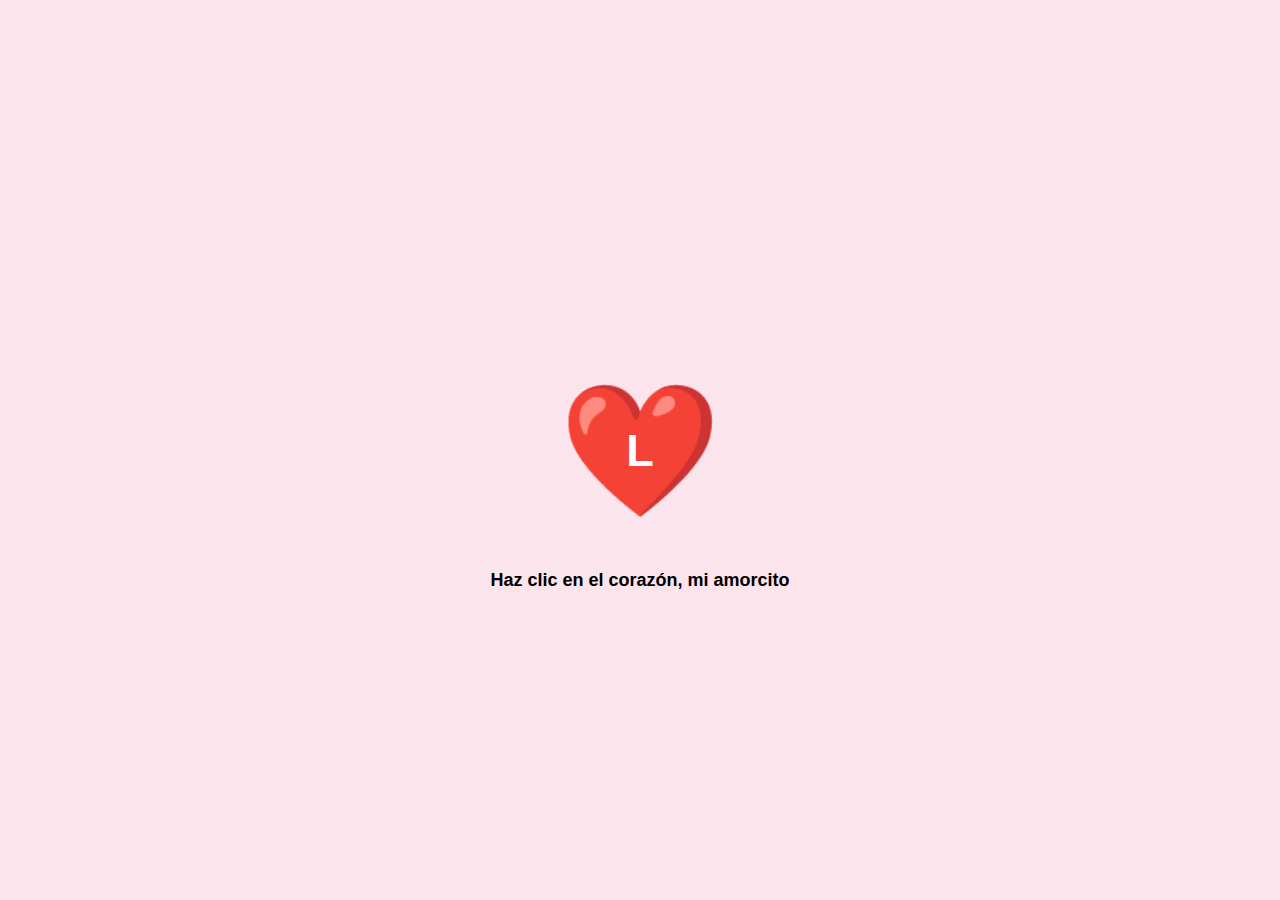
<file: index.html>
<!DOCTYPE html>
<html lang="es">
<head>
    <meta charset="UTF-8">
    <meta name="viewport" content="width=device-width, initial-scale=1.0">
    <title>Para mi Luana ❤️</title>
    <link rel="stylesheet" href="style.css">
</head>
<body>

    <div id="espacio-titulo"></div>
    <div id="lluvia-contenedor"></div>

    <div id="figura" onclick="iniciarCaida()">
        ❤️
        <div id="letra-l">L</div>
    </div>

    <div id="instruccion">Haz clic en el corazón, mi amorcito</div>

    <div id="suelo"></div>
    <canvas id="canvasArbol"></canvas>

    <audio id="musica" src="https://www.dropbox.com/scl/fi/p82av1cpk7vzzo39kvylb/Amarte-a-la-Antigua-hgu4VXoSq74.mp3?rlkey=1c10hiy27nl64qaxy9g92xtnt&st=oj7g41kr&raw=1" preload="auto"></audio>

    <script src="script.js"></script>
</body>
</html>
</file>
<file: style.css>
body {
    margin: 0;
    overflow: hidden;
    background-color: #fce4ec;
    display: flex;
    justify-content: center;
    align-items: center;
    height: 100vh;
}

#espacio-titulo {
    position: absolute;
    top: 40px;
    width: 100%;
    text-align: center;
    font-family: 'Verdana', sans-serif;
    color: #d81b60;
    font-size: 32px;
    font-weight: bold;
    z-index: 200;
}

#figura {
    font-size: 130px;
    cursor: pointer;
    position: absolute;
    top: 50%;
    left: 50%;
    transform: translate(-50%, -50%);
    z-index: 100;
    animation: latido 1.2s infinite;
    display: flex;
    justify-content: center;
    align-items: center;
}

#letra-l {
    position: absolute;
    color: white;
    font-family: Arial, sans-serif;
    font-size: 45px;
    font-weight: bold;
}

#instruccion {
    position: absolute;
    top: calc(50% + 120px);
    left: 50%;
    transform: translateX(-50%);
    font-family: 'Verdana', sans-serif;
    color: #000;
    font-weight: bold;
    font-size: 18px;
}

@keyframes latido {
    0%, 30%, 60% { transform: translate(-50%, -50%) scale(1); }
    15% { transform: translate(-50%, -50%) scale(1.2); }
    45% { transform: translate(-50%, -50%) scale(1.15); }
}

#suelo {
    position: absolute;
    bottom: 15%;
    width: 100%;
    height: 15px;
    background-color: #107a7a;
    display: none;
    z-index: 5;
}

.carta-antigua {
    position: absolute;
    top: 15%;
    left: 5%;
    width: 40%;
    max-height: 65vh;
    overflow-y: auto;
    color: #000000; 
    font-family: 'Verdana', Geneva, sans-serif; 
    font-size: 16px;
    font-weight: bold;
    line-height: 1.6;
    background-color: #fffaf0; 
    padding: 30px;
    border-radius: 12px;
    box-shadow: 5px 5px 20px rgba(0,0,0,0.15);
    border: 2px solid #e0cda9;
    z-index: 1000;
    white-space: pre-wrap;
}

.foto-lluvia {
    width: 70px;
    height: 70px;
    object-fit: cover;
    border: 3px solid #fff;
    border-radius: 10px;
}

.corazon-lluvia { font-size: 25px; position: absolute; }

.elemento-lluvia {
    position: absolute;
    top: -100px;
    animation: caerLluvia linear forwards;
}

@keyframes caerLluvia { to { transform: translateY(110vh) rotate(360deg); } }

canvas { display: block; }
</file>
